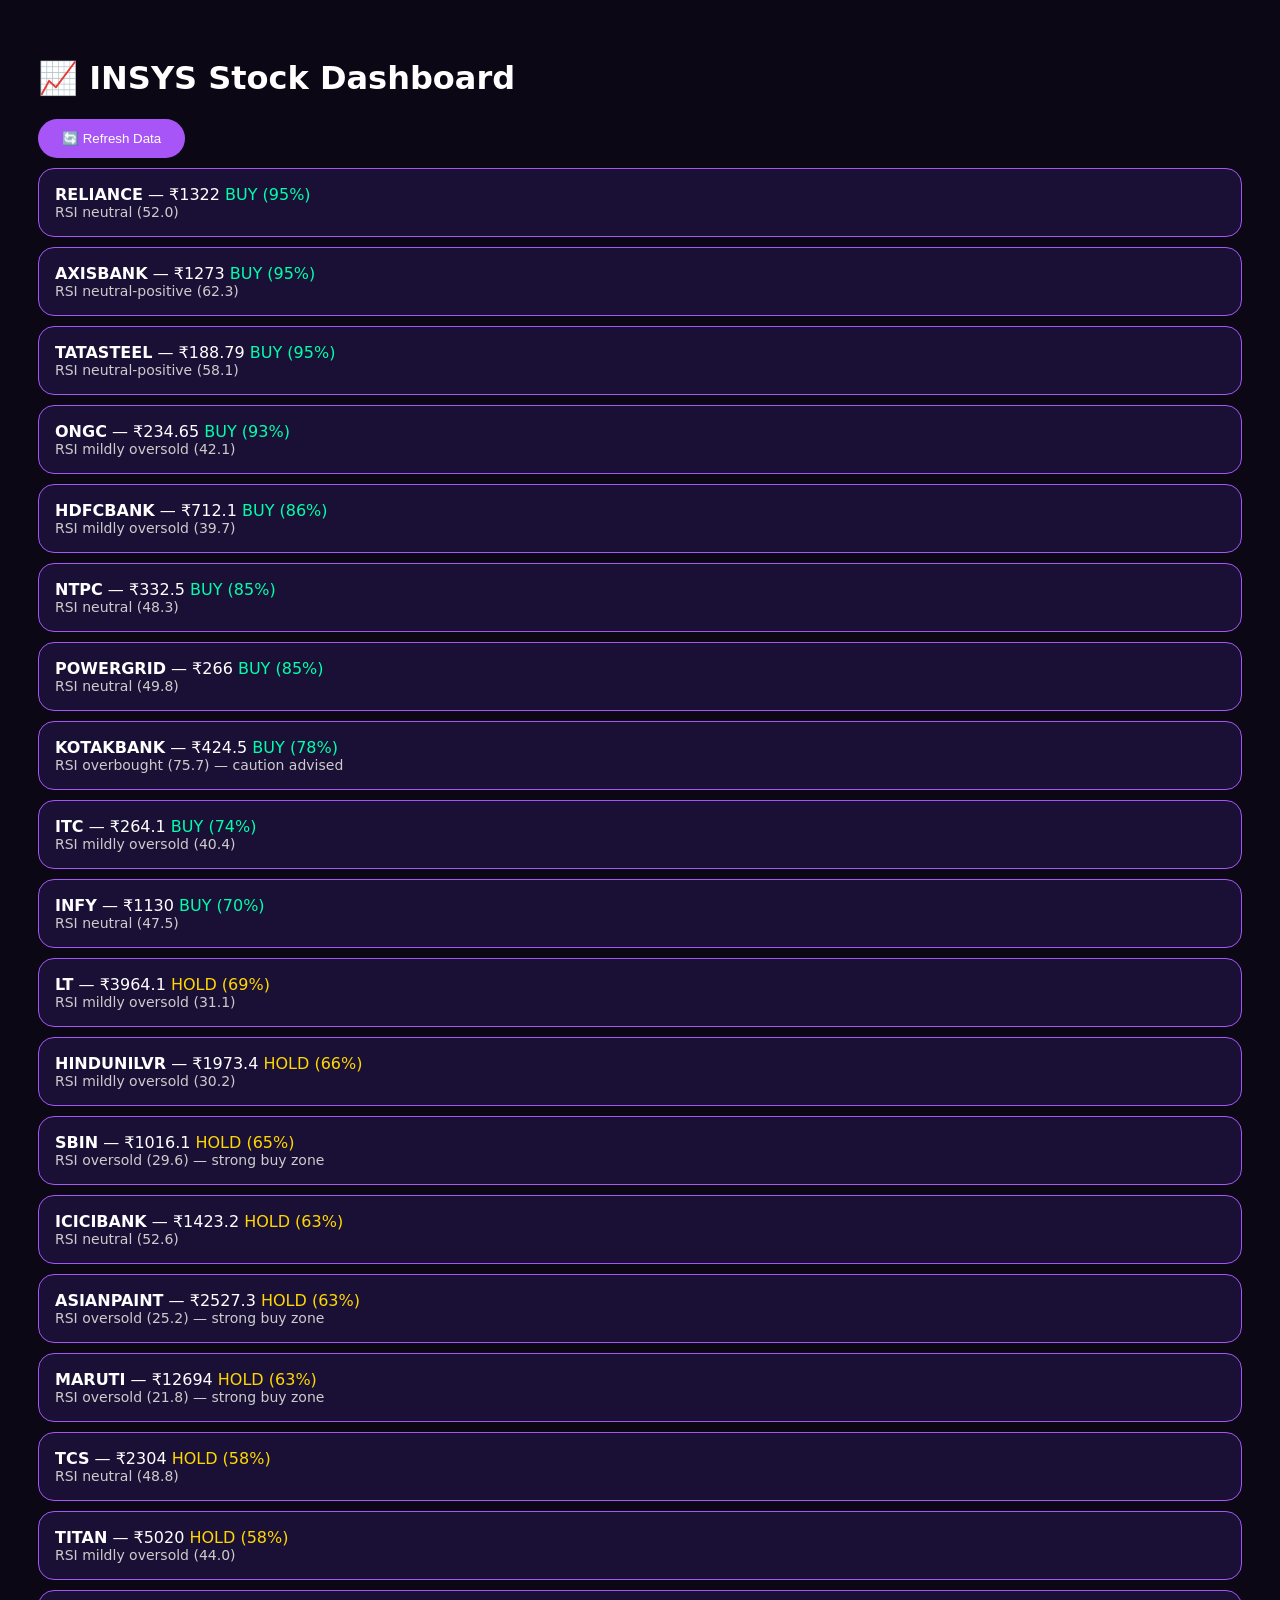
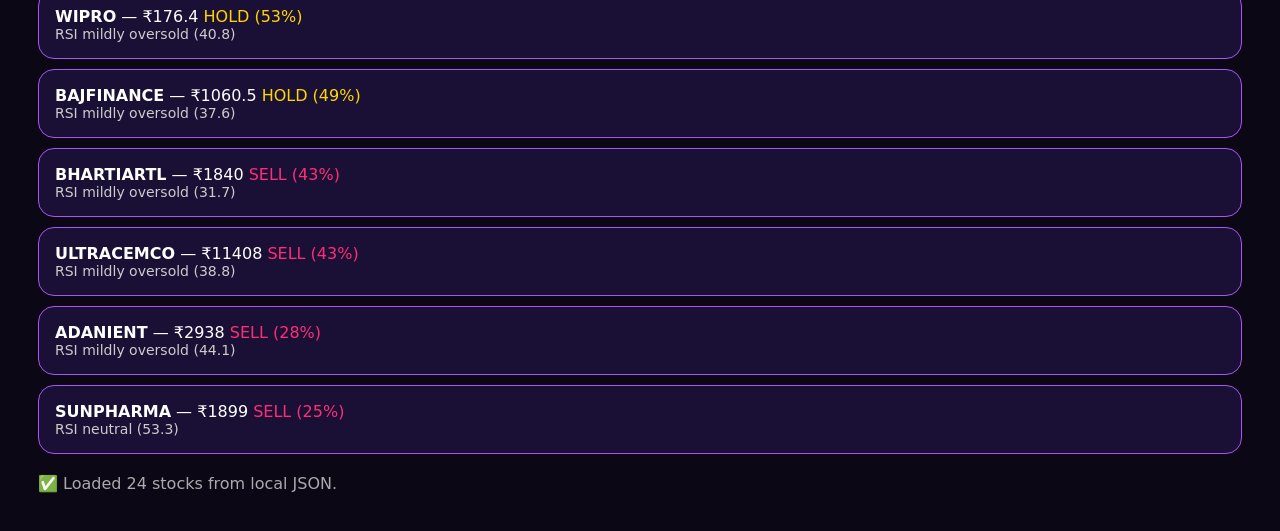
<file: phyAll/dashboard.html>
<!DOCTYPE html>
<html lang="en">
<head>
  <meta charset="UTF-8">
  <meta name="viewport" content="width=device-width, initial-scale=1.0">
  <title>INSYS · Dashboard</title>
  <style>
    body { background: #0b0715; color: white; font-family: system-ui, sans-serif; padding: 30px; }
    .stock { border: 1px solid #a855f7; border-radius: 16px; padding: 16px; margin: 10px 0; background: #1a1035; }
    .buy { color: #00ffaa; } .hold { color: #ffd700; } .sell { color: #ff2d78; }
    button { background: #a855f7; border: none; color: white; padding: 12px 24px; border-radius: 40px; cursor: pointer; }
  </style>
</head>
<body>
  <h1>📈 INSYS Stock Dashboard</h1>
  <button onclick="loadData()">🔄 Refresh Data</button>
  <div id="stocks-container">Loading...</div>
  <div id="status" style="margin-top: 20px; color: #aaa;"></div>

  <script>
    const container = document.getElementById('stocks-container');
    const statusDiv = document.getElementById('status');

    async function loadData() {
      statusDiv.textContent = '⏳ Fetching insys_stocks.json...';
      try {
        const res = await fetch('insys_stocks.json');
        if (!res.ok) throw new Error(`HTTP ${res.status}`);
        const data = await res.json();
        
        const stocks = data.stocks || [];
        if (stocks.length === 0) {
          container.innerHTML = '<p>No stocks found.</p>';
          statusDiv.textContent = '⚠️ JSON loaded but empty stocks array.';
          return;
        }

        let html = '';
        stocks.forEach(s => {
          const signalClass = s.signal.toLowerCase();
          html += `<div class="stock">
            <strong>${s.symbol}</strong> — ₹${s.price} 
            <span class="${signalClass}">${s.signal} (${s.confidence}%)</span>
            <div style="font-size:14px; color:#ccc;">${s.reasons?.[0] || ''}</div>
          </div>`;
        });
        container.innerHTML = html;
        statusDiv.textContent = `✅ Loaded ${stocks.length} stocks from local JSON.`;
        console.log('✅ Data loaded:', data);
      } catch (err) {
        container.innerHTML = '<p style="color:red;">Failed to load data.</p>';
        statusDiv.textContent = '❌ Error: ' + err.message;
        console.error('Fetch error:', err);
      }
    }

    // Auto-load on page open
    loadData();
  </script>
</body>
</html>
</file>
